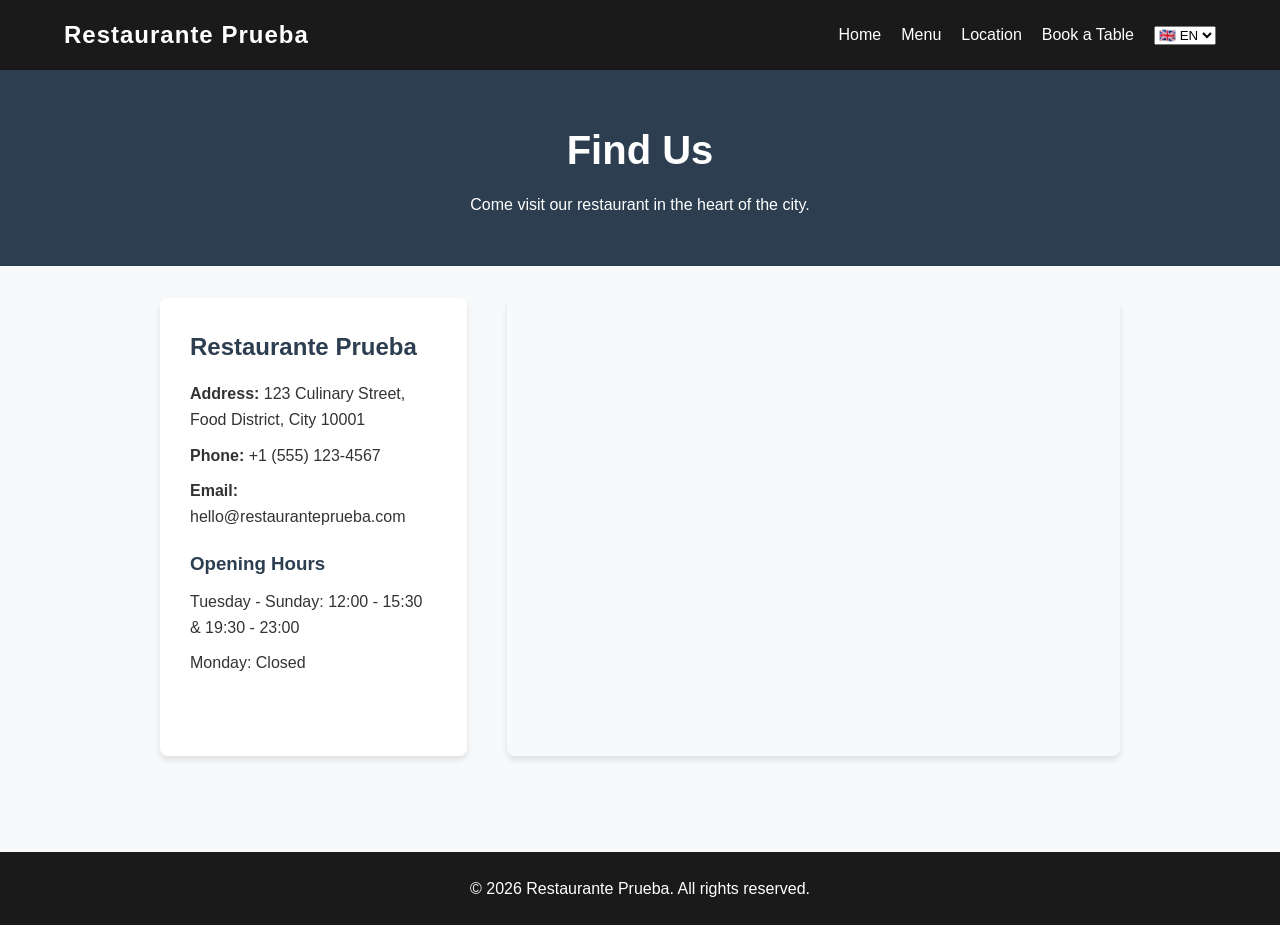
<file: location.html>
<!DOCTYPE html>
<html lang="en">
<head>
    <meta charset="UTF-8">
    <meta name="viewport" content="width=device-width, initial-scale=1.0">
    <title>Location - Restaurante Prueba</title>
    <link rel="stylesheet" href="style.css">
</head>
<body>

    <header>
        <div class="logo">Restaurante Prueba</div>
        <nav>
            <ul>
                <li><a href="index.html" data-i18n="nav_home">Home</a></li>
                <li><a href="menu.html" data-i18n="nav_menu">Menu</a></li>
                <li><a href="location.html" data-i18n="nav_location">Location</a></li>
                <li><a href="index.html#book" class="nav-cta" data-i18n="nav_book">Book a Table</a></li>
                <li>
                    <select id="language-selector">
                        <option value="en">🇬🇧 EN</option>
                        <option value="es">🇪🇸 ES</option>
                    </select>
                </li>
            </ul>
        </nav>
    </header>

    <section class="page-header">
        <h1 data-i18n="loc_title">Find Us</h1>
        <p data-i18n="loc_subtitle">Come visit our restaurant in the heart of the city.</p>
    </section>

    <section class="location-content">
        <div class="address-info">
            <h2>Restaurante Prueba</h2>
            <p><strong data-i18n="loc_address_lbl">Address:</strong> <span data-i18n="loc_address_val">123 Culinary Street, Food District, City 10001</span></p>
            <p><strong data-i18n="loc_phone_lbl">Phone:</strong> +1 (555) 123-4567</p>
            <p><strong data-i18n="loc_email_lbl">Email:</strong> hello@restauranteprueba.com</p>
            <h3 data-i18n="loc_hours_title">Opening Hours</h3>
            <p data-i18n="loc_hours_val1">Tuesday - Sunday: 12:00 - 15:30 & 19:30 - 23:00</p>
            <p data-i18n="loc_hours_val2">Monday: Closed</p>
        </div>

        <div class="map-container">
            <!-- This is the Google Maps Embed iframe -->
            <iframe
                src="https://www.google.com/maps/embed?pb=!1m18!1m12!1m3!1d3075.6372810127705!2d-0.6246184245606755!3d39.56778550687189!2m3!1f0!2f0!3f0!3m2!1i1024!2i768!4f13.1!3m3!1m2!1s0xd6058e6f7808361%3A0xbbbe7c3a38adcd80!2sCervecer%C3%ADa%20Blanca!5e0!3m2!1ses!2ses!4v1777899388713!5m2!1ses!2ses" 
                width="600" 
                height="450" 
                style="border:0;" allowfullscreen="" 
                loading="lazy" 
                referrerpolicy="no-referrer-when-downgrade">
            </iframe>
        </div>
    </section>

    <footer>
        <p data-i18n="footer_text">&copy; 2026 Restaurante Prueba. All rights reserved.</p>
    </footer>

    <!-- THIS LINE IS REQUIRED TO RUN THE TRANSLATIONS -->
    <script src="script.js"></script>
</body>
</html>
</file>
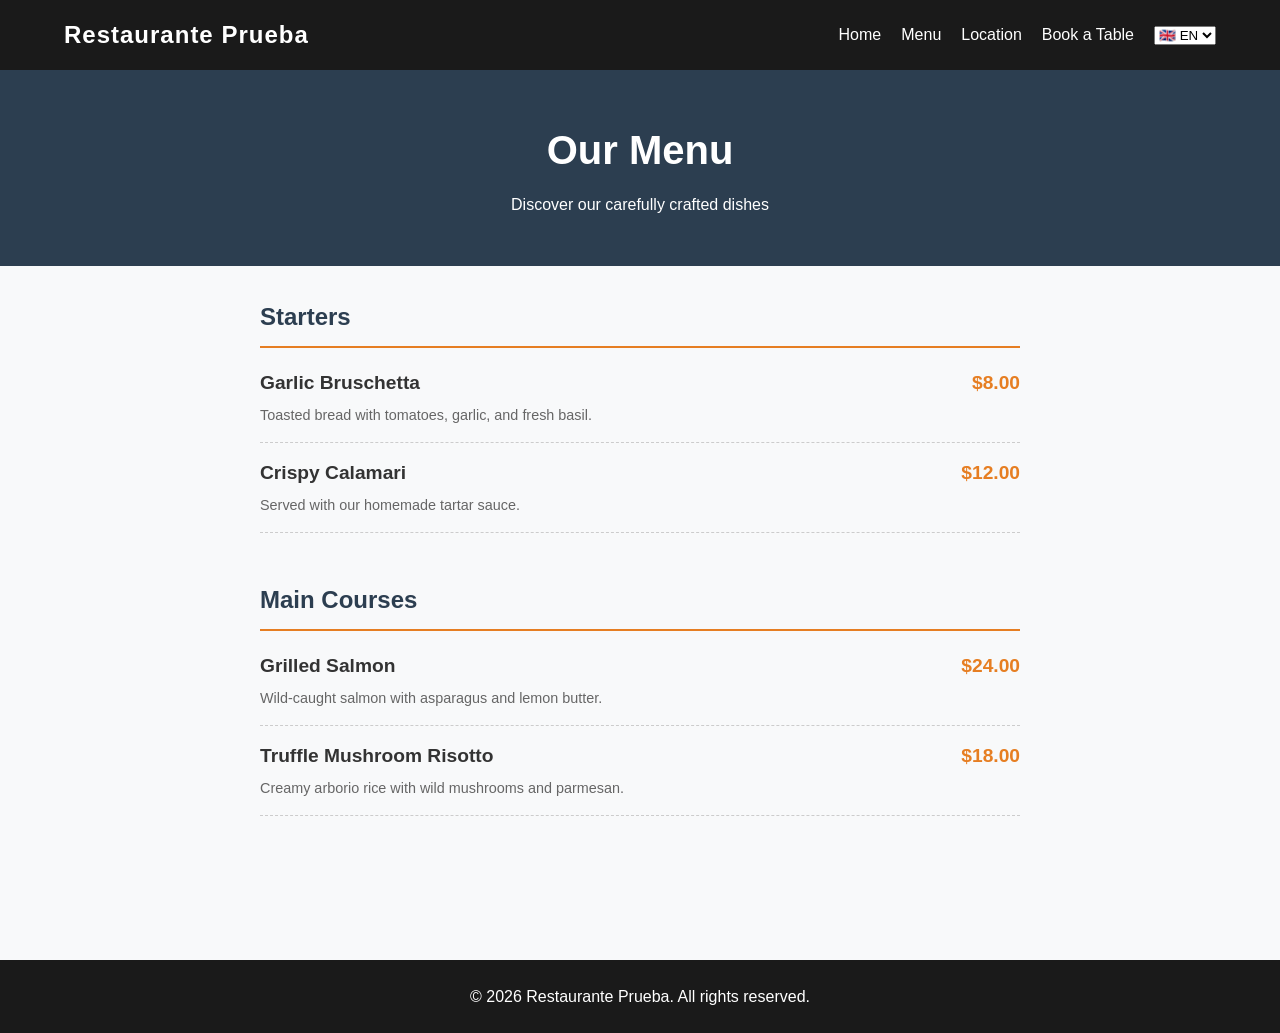
<file: menu.html>
<!DOCTYPE html>
<html lang="en">
<head>
    <meta charset="UTF-8">
    <meta name="viewport" content="width=device-width, initial-scale=1.0">
    <title>Menu - Restaurante Prueba</title>
    <link rel="stylesheet" href="style.css">
</head>
<body>

    <header>
        <div class="logo">Restaurante Prueba</div>
        <nav>
            <ul>
                <li><a href="index.html" data-i18n="nav_home">Home</a></li>
                <li><a href="menu.html" data-i18n="nav_menu">Menu</a></li>
                <li><a href="location.html" data-i18n="nav_location">Location</a></li>
                <li><a href="index.html#book" class="nav-cta" data-i18n="nav_book">Book a Table</a></li>
                <li>
                    <select id="language-selector">
                        <option value="en">🇬🇧 EN</option>
                        <option value="es">🇪🇸 ES</option>
                    </select>
                </li>
            </ul>
        </nav>
    </header>

    <section class="page-header">
        <h1 data-i18n="menu_title">Our Menu</h1>
        <p data-i18n="menu_subtitle">Discover our carefully crafted dishes</p>
    </section>

    <section class="menu-content">
        <div class="menu-category">
            <h2 data-i18n="cat_starters">Starters</h2>
            <div class="menu-item">
                <div class="item-details">
                    <h3 data-i18n="item_bruschetta">Garlic Bruschetta</h3>
                    <p data-i18n="desc_bruschetta">Toasted bread with tomatoes, garlic, and fresh basil.</p>
                </div>
                <div class="item-price">$8.00</div>
            </div>
            <div class="menu-item">
                <div class="item-details">
                    <h3 data-i18n="item_calamari">Crispy Calamari</h3>
                    <p data-i18n="desc_calamari">Served with our homemade tartar sauce.</p>
                </div>
                <div class="item-price">$12.00</div>
            </div>
        </div>

        <div class="menu-category">
            <h2 data-i18n="cat_mains">Main Courses</h2>
            <div class="menu-item">
                <div class="item-details">
                    <h3 data-i18n="item_salmon">Grilled Salmon</h3>
                    <p data-i18n="desc_salmon">Wild-caught salmon with asparagus and lemon butter.</p>
                </div>
                <div class="item-price">$24.00</div>
            </div>
            <div class="menu-item">
                <div class="item-details">
                    <h3 data-i18n="item_risotto">Truffle Mushroom Risotto</h3>
                    <p data-i18n="desc_risotto">Creamy arborio rice with wild mushrooms and parmesan.</p>
                </div>
                <div class="item-price">$18.00</div>
            </div>
        </div>
    </section>

    <footer>
        <p data-i18n="footer_text">&copy; 2026 Restaurante Prueba. All rights reserved.</p>
    </footer>

    <!-- THIS LINE IS REQUIRED TO RUN THE TRANSLATIONS -->
    <script src="script.js"></script>
</body>
</html>
</file>
<file: style.css>
/* Kills the blank space swipe bug permanently */
html, body {
    overflow-x: hidden;
    width: 100%;
}
/* Base Styles */
* {
    margin: 0;
    padding: 0;
    box-sizing: border-box;
    font-family: 'Segoe UI', Tahoma, Geneva, Verdana, sans-serif;
}

body {
    background-color: #f8f9fa;
    color: #333;
    line-height: 1.6;
}

/* Header */
header {
    background-color: #1a1a1a;
    color: #fff;
    padding: 1rem 5%;
    display: flex;
    justify-content: space-between;
    align-items: center;
    position: sticky;
    top: 0;
    z-index: 100;
}

header .logo {
    font-size: 1.5rem;
    font-weight: bold;
    letter-spacing: 1px;
}

header nav ul {
    list-style: none;
    display: flex;
    gap: 20px;
}

header nav a {
    color: #fff;
    text-decoration: none;
    transition: color 0.3s;
}

header nav a:hover {
    color: #e67e22;
}

/* Hero Section */
.hero {
    height: 60vh;
    background: linear-gradient(rgba(0,0,0,0.6), rgba(0,0,0,0.6)), url('https://images.unsplash.com/photo-1517248135467-4c7edcad34c4?ixlib=rb-4.0.3&auto=format&fit=crop&w=1920&q=80') center/cover;
    display: flex;
    flex-direction: column;
    justify-content: center;
    align-items: center;
    text-align: center;
    color: #fff;
    padding: 0 20px;
}

.hero h1 {
    font-size: 3rem;
    margin-bottom: 10px;
}

.hero p {
    font-size: 1.2rem;
    margin-bottom: 20px;
}

.cta-button {
    padding: 10px 25px;
    background-color: #e67e22;
    color: #fff;
    text-decoration: none;
    border-radius: 5px;
    font-size: 1.1rem;
    transition: background-color 0.3s;
}

.cta-button:hover {
    background-color: #d35400;
}

/* Booking Section */
.booking-section {
    padding: 4rem 5%;
    max-width: 800px;
    margin: 0 auto;
    text-align: center;
}

.booking-section h2 {
    font-size: 2.5rem;
    margin-bottom: 10px;
}

form {
    margin-top: 30px;
    background: #fff;
    padding: 30px;
    border-radius: 8px;
    box-shadow: 0 4px 6px rgba(0,0,0,0.1);
    text-align: left;
}

.form-group {
    margin-bottom: 20px;
}

.form-group label {
    display: block;
    margin-bottom: 8px;
    font-weight: bold;
}

.form-group input {
    width: 100%;
    padding: 10px;
    border: 1px solid #ccc;
    border-radius: 4px;
    font-size: 1rem;
}

button[type="submit"] {
    width: 100%;
    padding: 12px;
    background-color: #27ae60;
    color: white;
    border: none;
    border-radius: 4px;
    font-size: 1.1rem;
    cursor: pointer;
    transition: background-color 0.3s;
}

button[type="submit"]:hover {
    background-color: #2ecc71;
}

#form-message {
    margin-top: 15px;
    text-align: center;
    font-weight: bold;
}

/* Footer */
footer {
    background-color: #1a1a1a;
    color: #fff;
    text-align: center;
    padding: 1.5rem 0;
    margin-top: 2rem;
}
/* --- NEW SUBPAGE STYLES --- */

/* Shared Subpage Header */
.page-header {
    background-color: #2c3e50;
    color: white;
    text-align: center;
    padding: 3rem 20px;
    margin-bottom: 2rem;
}

.page-header h1 {
    font-size: 2.5rem;
    margin-bottom: 10px;
}

/* Menu Page Styles */
.menu-content {
    max-width: 800px;
    margin: 0 auto;
    padding: 0 20px 4rem 20px;
}

.menu-category {
    margin-bottom: 3rem;
}

.menu-category h2 {
    border-bottom: 2px solid #e67e22;
    padding-bottom: 10px;
    margin-bottom: 20px;
    color: #2c3e50;
}

.menu-item {
    display: flex;
    justify-content: space-between;
    align-items: baseline;
    margin-bottom: 15px;
    padding-bottom: 15px;
    border-bottom: 1px dashed #ccc;
}

.item-details h3 {
    font-size: 1.2rem;
    color: #333;
}

.item-details p {
    font-size: 0.9rem;
    color: #666;
    margin-top: 5px;
}

.item-price {
    font-weight: bold;
    font-size: 1.2rem;
    color: #e67e22;
    margin-left: 20px;
}

/* Location Page Styles */
.location-content {
    max-width: 1000px;
    margin: 0 auto;
    padding: 0 20px 4rem 20px;
    display: grid;
    grid-template-columns: 1fr 2fr;
    gap: 40px;
}

.address-info {
    background: #fff;
    padding: 30px;
    border-radius: 8px;
    box-shadow: 0 4px 6px rgba(0,0,0,0.1);
}

.address-info h2 {
    margin-bottom: 15px;
    color: #2c3e50;
}

.address-info p {
    margin-bottom: 10px;
}

.address-info h3 {
    margin-top: 20px;
    margin-bottom: 10px;
    color: #2c3e50;
}

.map-container {
    width: 100%;
    border-radius: 8px;
    overflow: hidden;
    box-shadow: 0 4px 6px rgba(0,0,0,0.1);
}

/* Make location section stack vertically on mobile */
@media (max-width: 768px) {
    .location-content {
        grid-template-columns: 1fr;
    }
}
/* --- MOBILE RESPONSIVENESS (VERTICAL SCREENS) --- */
@media (max-width: 768px) {
    
    header {
        flex-direction: column;
        padding: 15px 10px;
        text-align: center;
    }

    header nav ul {
        flex-wrap: wrap;
        justify-content: center;
        margin-top: 15px;
        gap: 10px;
        padding: 0;
    }

    /* Shrink the navigation links so they fit on the screen */
    header nav a {
        font-size: 0.9rem;
    }

    /* Keep the form inputs from breaking the screen width */
    input, select, textarea {
        max-width: 100%;
    }

    .hero h1 {
        font-size: 2.2rem;
    }
    
    .hero p {
        font-size: 1rem;
    }

    .menu-item {
        flex-direction: column;
        align-items: flex-start;
    }

    .item-price {
        margin-left: 0;
        margin-top: 8px;
        align-self: flex-end; 
    }

    .page-header, .booking-section, .menu-content, .location-content {
        padding: 2rem 15px; 
    }
}
</file>
